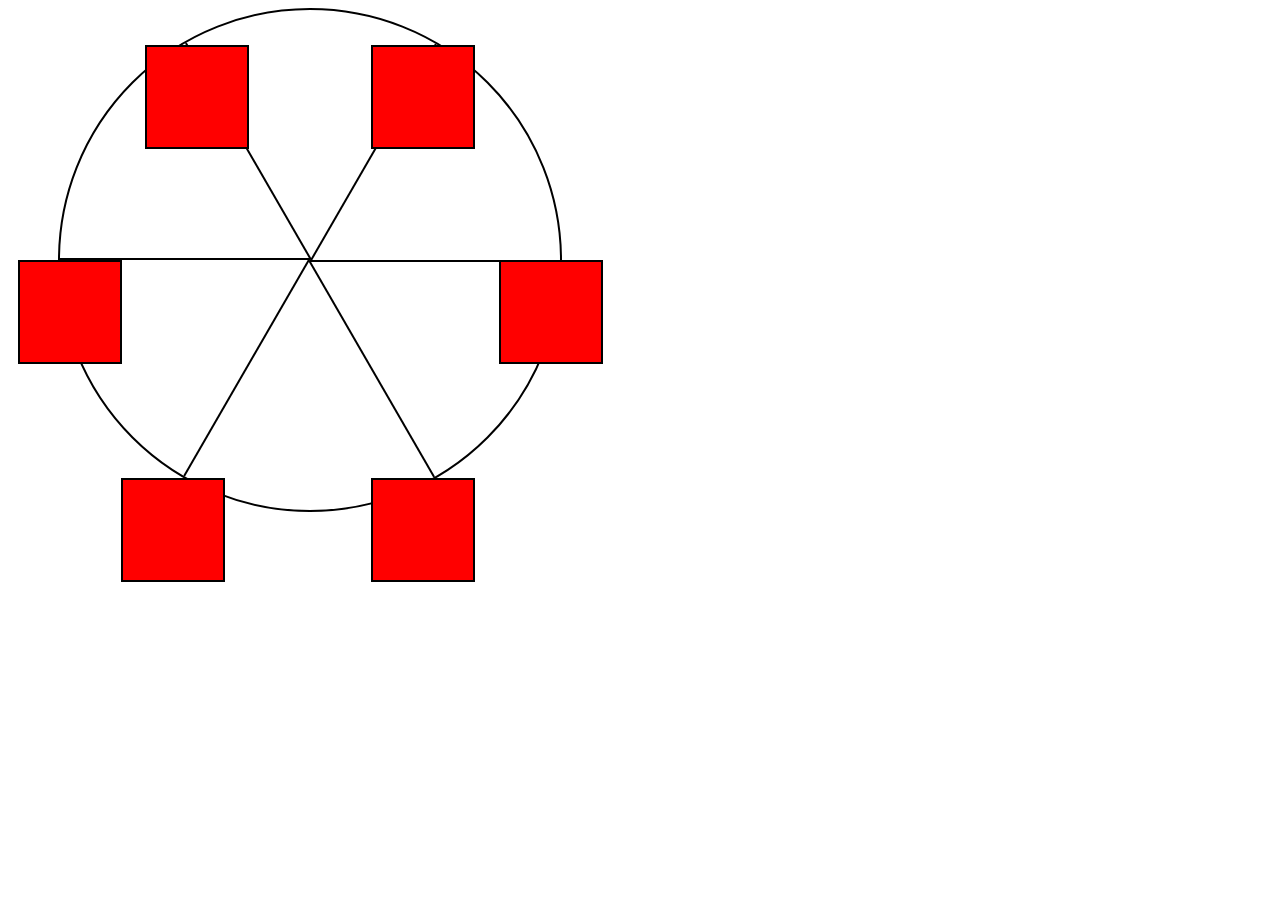
<file: Responsive Design/Animated Ferris Wheel/index.html>
<!DOCTYPE html>
<html lang="en">
  <head>
    <meta charset="UTF-8">
    <title>Ferris Wheel</title>
    <link rel="stylesheet" href="./styles.css">
  </head>
  <body>
    <div class="wheel">
      <span class="line"></span>
      <span class="line"></span>
      <span class="line"></span>
      <span class="line"></span>
      <span class="line"></span>
      <span class="line"></span>

      <div class="cabin"></div>
      <div class="cabin"></div>
      <div class="cabin"></div>
      <div class="cabin"></div>
      <div class="cabin"></div>
      <div class="cabin"></div>
    </div>
  </body>
</html>
</file>
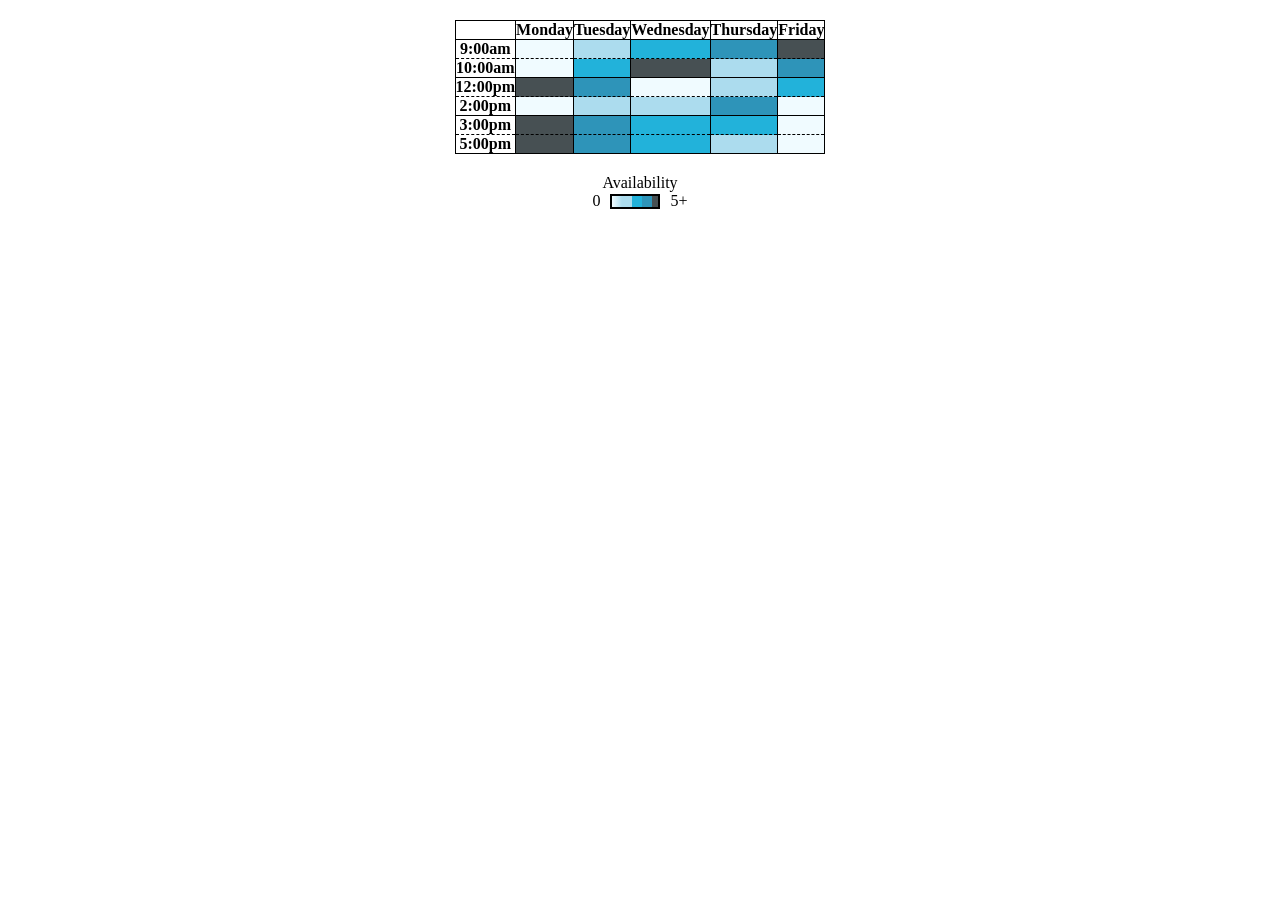
<file: Responsive Design/Availability Table/index.html>
<!DOCTYPE html>
<html lang="en">

<head>
    <meta charset="utf-8">
    <meta name="viewport" content="width=device-width, initial-scale=1.0">
    <title>Availability Table</title>
    <link rel="stylesheet" href="styles.css"/>
</head>

<body>
    <table>
        <tr class="sharp">
            <td></td>
            <th>Monday</th>
            <th>Tuesday</th>
            <th>Wednesday</th>
            <th>Thursday</th>
            <th>Friday</th>
        </tr>
        <tr class="half">
            <th class="time">9:00am</th>
            <td class="available-1"></td>
            <td class="available-2"></td>
            <td class="available-3"></td>
            <td class="available-4"></td>
            <td class="available-5"></td>
        </tr>
        <tr class="sharp">
            <th class="time">10:00am</th>
            <td class="available-1"></td>
            <td class="available-3"></td>
            <td class="available-5"></td>
            <td class="available-2"></td>
            <td class="available-4"></td>
        </tr>
        <tr class="half">
            <th class="time">12:00pm</th>
            <td class="available-5"></td>
            <td class="available-4"></td>
            <td class="available-1"></td>
            <td class="available-2"></td>
            <td class="available-3"></td>
        </tr>
        <tr class="sharp">
            <th class="time">2:00pm</th>
            <td class="available-1"></td>
            <td class="available-2"></td>
            <td class="available-2"></td>
            <td class="available-4"></td>
            <td class="available-1"></td>
        </tr>
        <tr class="half">
            <th class="time">3:00pm</th>
            <td class="available-5"></td>
            <td class="available-4"></td>
            <td class="available-3"></td>
            <td class="available-3"></td>
            <td class="available-1"></td>
        </tr>
        <tr class="sharp">
            <th class="time">5:00pm</th>
            <td class="available-5"></td>
            <td class="available-4"></td>
            <td class="available-3"></td>
            <td class="available-2"></td>
            <td class="available-1"></td>
        </tr>
    </table>
    <div id="legend">
        <span>Availability</span>
        <div> 0    
            <div id="legend-gradient"></div>
            5+
        </div>
    </div>
</body>

</html>
</file>
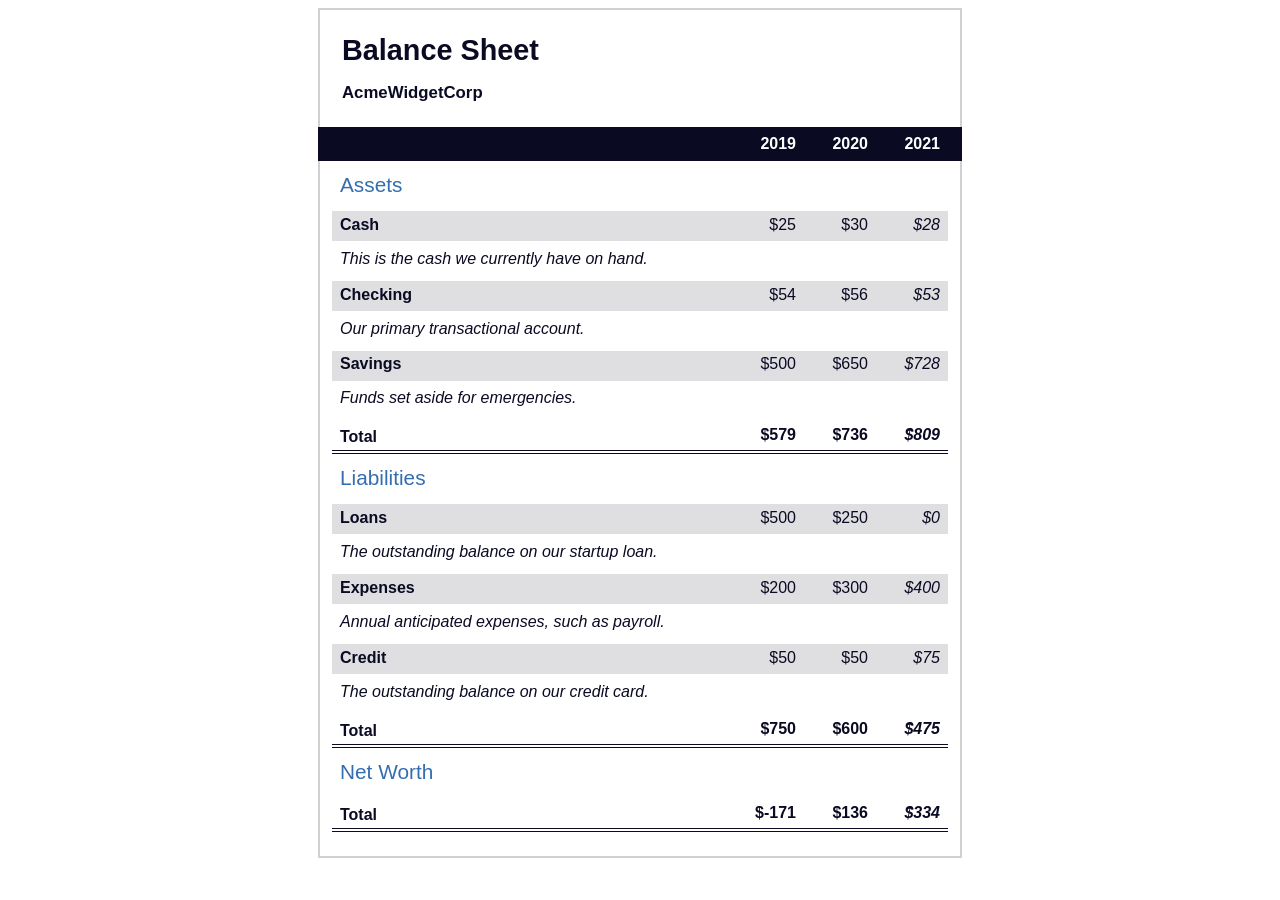
<file: Responsive Design/Balance Sheet/index.html>
<!DOCTYPE html>
<html lang="en">
  <head>
    <meta charset="UTF-8" />
    <meta name="viewport" content="width=device-width, initial-scale=1.0" />
    <title>Balance Sheet</title>
    <link rel="stylesheet" href="./styles.css" />
  </head>
  <body>
    <main>
      <section>
        <h1>
          <span class="flex">
            <span>AcmeWidgetCorp</span>
            <span>Balance Sheet</span>
          </span>
        </h1>
        <div id="years" aria-hidden="true">
          <span class="year">2019</span>
          <span class="year">2020</span>
          <span class="year">2021</span>
        </div>
        <div class="table-wrap">
          <table>
            <caption>
              Assets
            </caption>
            <thead>
              <tr>
                <td></td>
                <th><span class="sr-only year">2019</span></th>
                <th><span class="sr-only year">2020</span></th>
                <th class="current"><span class="sr-only year">2021</span></th>
              </tr>
            </thead>
            <tbody>
              <tr class="data">
                <th>Cash <span class="description">This is the cash we currently have on hand.</span></th>
                <td>$25</td>
                <td>$30</td>
                <td class="current">$28</td>
              </tr>
              <tr class="data">
                <th>Checking <span class="description">Our primary transactional account.</span></th>
                <td>$54</td>
                <td>$56</td>
                <td class="current">$53</td>
              </tr>
              <tr class="data">
                <th>Savings <span class="description">Funds set aside for emergencies.</span></th>
                <td>$500</td>
                <td>$650</td>
                <td class="current">$728</td>
              </tr>
              <tr class="total">
                <th>Total <span class="sr-only">Assets</span></th>
                <td>$579</td>
                <td>$736</td>
                <td class="current">$809</td>
              </tr>
            </tbody>
          </table>
          <table>
            <caption>
              Liabilities
            </caption>
            <thead>
              <tr>
                <td></td>
                <th><span class="sr-only">2019</span></th>
                <th><span class="sr-only">2020</span></th>
                <th><span class="sr-only">2021</span></th>
              </tr>
            </thead>
            <tbody>
              <tr class="data">
                <th>Loans <span class="description">The outstanding balance on our startup loan.</span></th>
                <td>$500</td>
                <td>$250</td>
                <td class="current">$0</td>
              </tr>
              <tr class="data">
                <th>Expenses <span class="description">Annual anticipated expenses, such as payroll.</span></th>
                <td>$200</td>
                <td>$300</td>
                <td class="current">$400</td>
              </tr>
              <tr class="data">
                <th>Credit <span class="description">The outstanding balance on our credit card.</span></th>
                <td>$50</td>
                <td>$50</td>
                <td class="current">$75</td>
              </tr>
              <tr class="total">
                <th>Total <span class="sr-only">Liabilities</span></th>
                <td>$750</td>
                <td>$600</td>
                <td class="current">$475</td>
              </tr>
            </tbody>
          </table>
          <table>
            <caption>
              Net Worth
            </caption>
            <thead>
              <tr>
                <td></td>
                <th><span class="sr-only">2019</span></th>
                <th><span class="sr-only">2020</span></th>
                <th><span class="sr-only">2021</span></th>
              </tr>
            </thead>
            <tbody>
              <tr class="total">
                <th>Total <span class="sr-only">Net Worth</span></th>
                <td>$-171</td>
                <td>$136</td>
                <td class="current">$334</td>
              </tr>
            </tbody>
          </table>
        </div>
      </section>
    </main>
  </body>
</html>
</file>
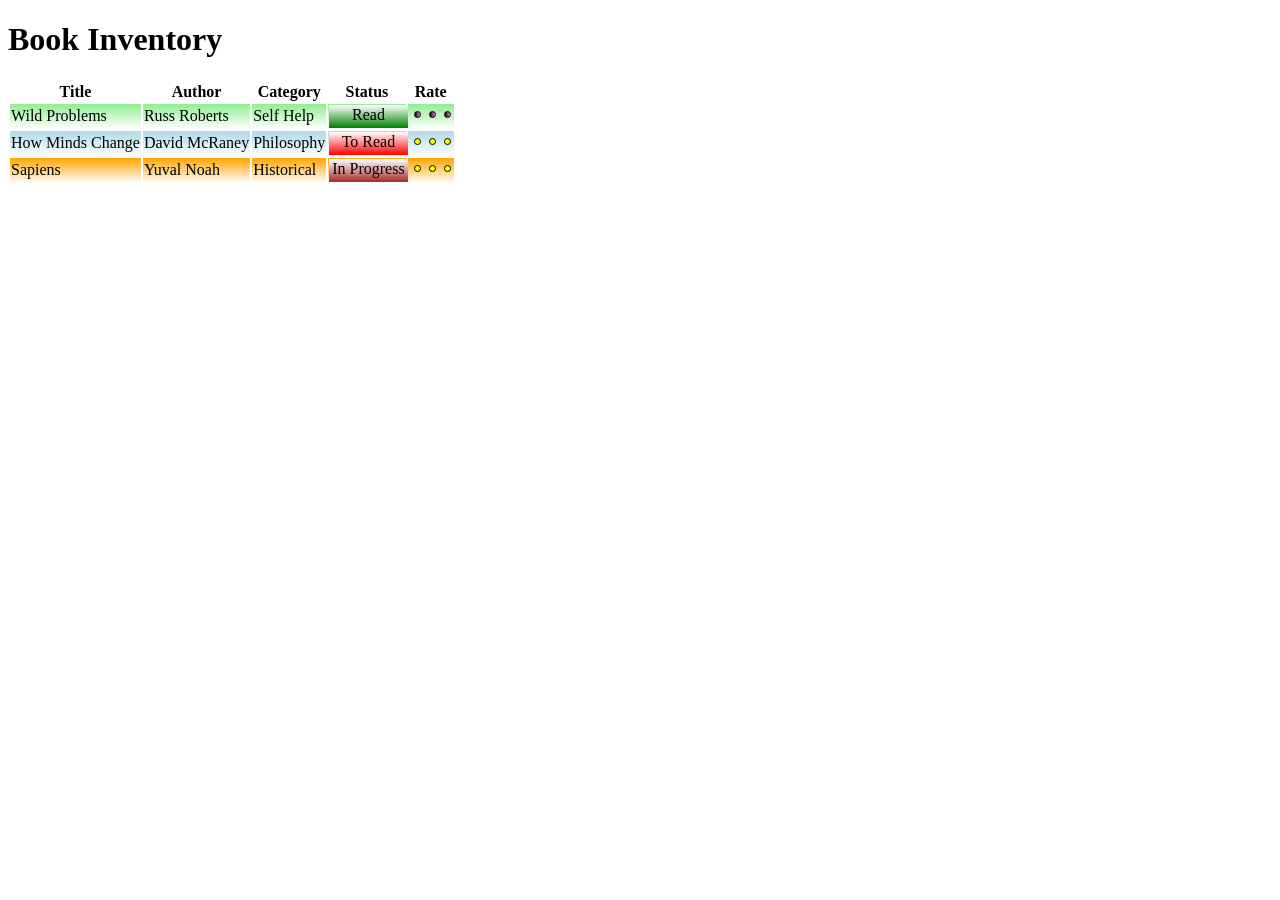
<file: Responsive Design/Book Inventory/index.html>
<!DOCTYPE html>
<html lang="en">

<head>
  <meta charset="utf-8">
  <title>Book Inventory</title>
  <link rel="stylesheet" href="styles.css">
</head>

<body>
  <h1>Book Inventory</h1>
  <table>
    <thead>
      <tr>
        <th>Title</th>
        <th>Author</th>
        <th>Category</th>
        <th>Status</th>
        <th>Rate</th>
      </tr>
    </thead>
    
    <tbody>
      <tr class="read">
        <td>Wild Problems</td>
        <td>Russ Roberts</td>
        <td>Self Help</td>
        <td><span class="status">Read</span></td>
        <td>
          <span class="rate three">
            <span></span>
            <span></span>
            <span></span>
          </span>
        </td>
      </tr>
      <tr class="to-read">
        <td>How Minds Change</td>
        <td>David McRaney</td>
        <td>Philosophy</td>
        <td><span class="status">To Read</span></td>
        <td>
          <span class="rate">
            <span></span>
            <span></span>
            <span></span>
          </span>
        </td>
      </tr>
      <tr class="in-progress">
        <td>Sapiens</td>
        <td>Yuval Noah</td>
        <td>Historical</td>
        <td><span class="status">In Progress</span></td>
        <td>
          <span class="rate">
            <span></span>
            <span></span>
            <span></span>
          </span>
        </td>
      </tr>
    </tbody>
  </table>
</body>

</html>
</file>
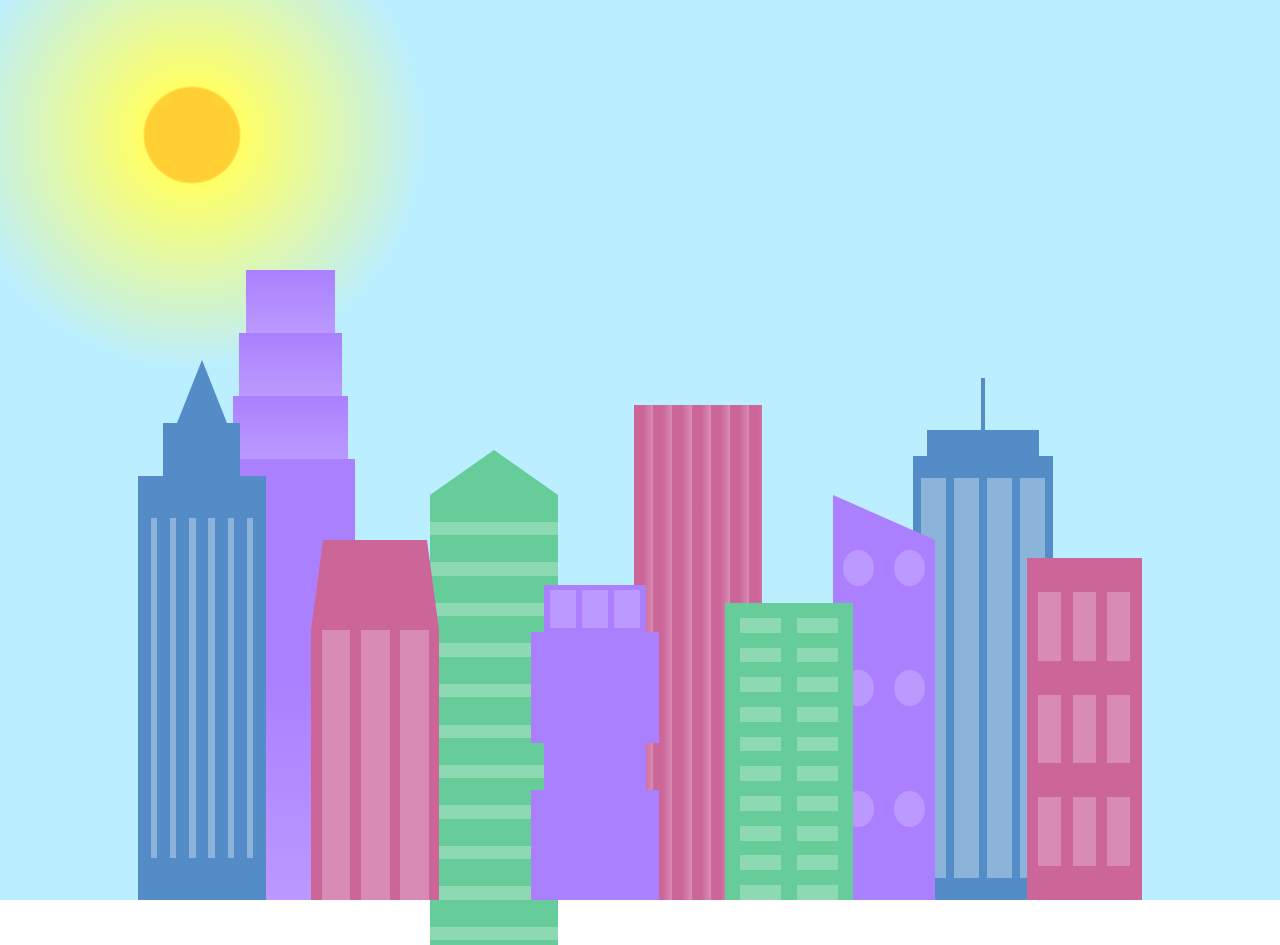
<file: Responsive Design/Build City Skyline/index.html>
<!DOCTYPE html>
<html lang="en">    
  <head>
    <meta charset="UTF-8">
    <title>City Skyline</title>
    <link href="styles.css" rel="stylesheet" />   
  </head>

  <body>
    <div class="background-buildings sky">
      <div></div>
      <div></div>
      <div class="bb1 building-wrap">
        <div class="bb1a bb1-window"></div>
        <div class="bb1b bb1-window"></div>
        <div class="bb1c bb1-window"></div>
        <div class="bb1d"></div>
      </div>
      <div class="bb2">
        <div class="bb2a"></div>
        <div class="bb2b"></div>
      </div>
      <div class="bb3"></div>
      <div></div>
      <div class="bb4 building-wrap">
        <div class="bb4a"></div>
        <div class="bb4b"></div>
        <div class="bb4c window-wrap">
          <div class="bb4-window"></div>
          <div class="bb4-window"></div>
          <div class="bb4-window"></div>
          <div class="bb4-window"></div>
        </div>
      </div>
      <div></div>
      <div></div>
    </div>

    <div class="foreground-buildings">
      <div></div>
      <div></div>
      <div class="fb1 building-wrap">
        <div class="fb1a"></div>
        <div class="fb1b"></div>
        <div class="fb1c"></div>
      </div>
      <div class="fb2">
        <div class="fb2a"></div>
        <div class="fb2b window-wrap">
          <div class="fb2-window"></div>
          <div class="fb2-window"></div>
          <div class="fb2-window"></div>
        </div>
      </div>
      <div></div>
      <div class="fb3 building-wrap">
        <div class="fb3a window-wrap">
          <div class="fb3-window"></div>
          <div class="fb3-window"></div>
          <div class="fb3-window"></div>
        </div>
        <div class="fb3b"></div>
        <div class="fb3a"></div>
        <div class="fb3b"></div>
      </div>
      <div class="fb4">
        <div class="fb4a"></div>
        <div class="fb4b">
          <div class="fb4-window"></div>
          <div class="fb4-window"></div>
          <div class="fb4-window"></div>
          <div class="fb4-window"></div>
          <div class="fb4-window"></div>
          <div class="fb4-window"></div>
        </div>
      </div>
      <div class="fb5"></div>
      <div class="fb6"></div>
      <div></div>
      <div></div>
    </div>
  </body>
</html>
</file>
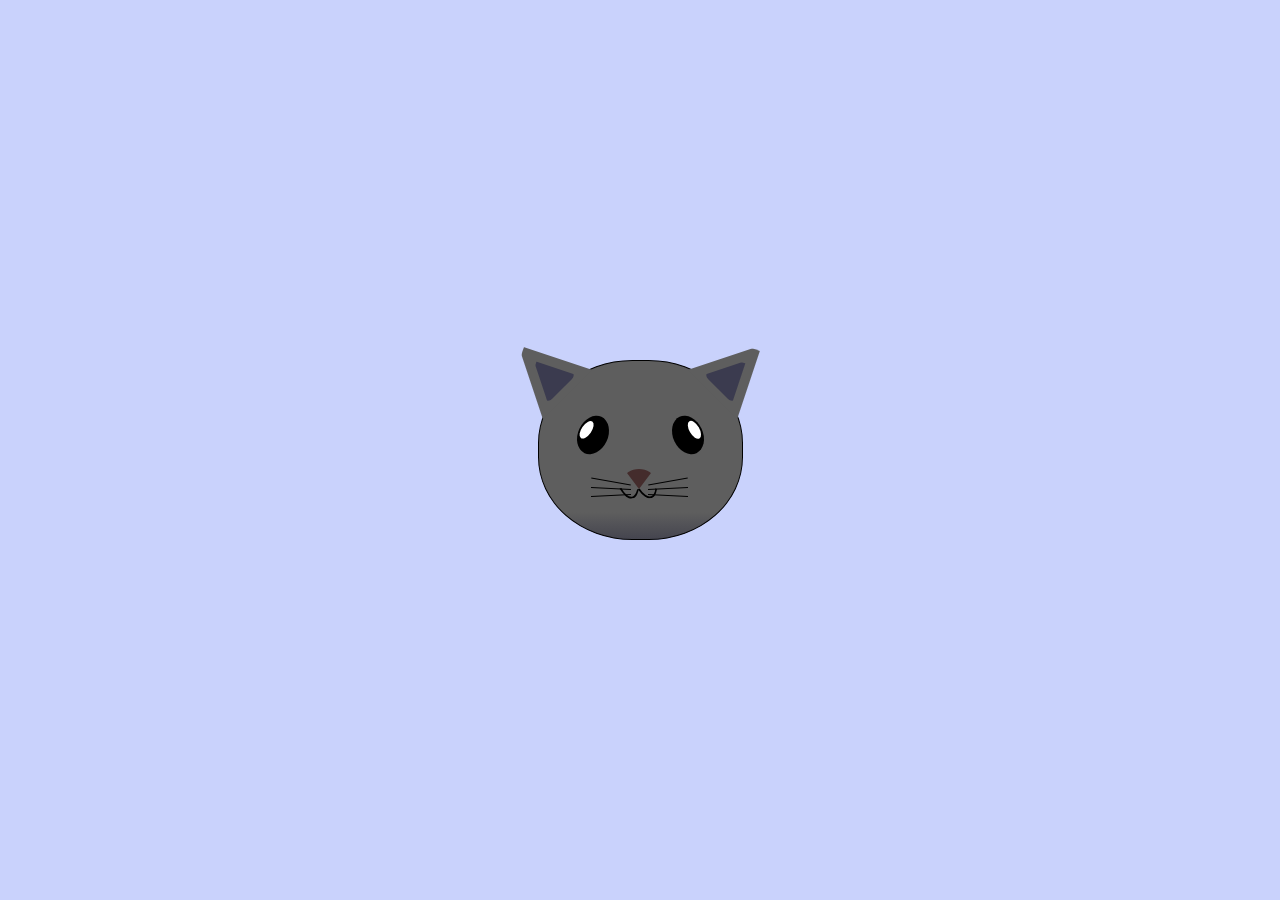
<file: Responsive Design/Cat Painting/index.html>
<!DOCTYPE html>
<html lang="en">
<head>
    <meta charset="UTF-8">
    <title>fCC Cat Painting</title>
    <link rel="stylesheet" href="./styles.css">
</head>
<body>
    <main>
      <div class="cat-head">
        <div class="cat-ears">
          <div class="cat-left-ear">
            <div class="cat-left-inner-ear"></div>
          </div>
          <div class="cat-right-ear">
            <div class="cat-right-inner-ear"></div>
          </div>
        </div>

        <div class="cat-eyes">
          <div class="cat-left-eye">
            <div class="cat-left-inner-eye"></div>
          </div>
          <div class="cat-right-eye">
            <div class="cat-right-inner-eye"></div>
          </div>
        </div>
        
        <div class="cat-nose"></div>

        <div class="cat-mouth">
          <div class="cat-mouth-line-left"></div>
          <div class="cat-mouth-line-right"></div>
        </div>

        <div class="cat-whiskers">
          <div class="cat-whiskers-left">
            <div class="cat-whisker-left-top"></div>
            <div class="cat-whisker-left-middle"></div>
            <div class="cat-whisker-left-bottom"></div>
          </div>
          <div class="cat-whiskers-right">
            <div class="cat-whisker-right-top"></div>
            <div class="cat-whisker-right-middle"></div>
            <div class="cat-whisker-right-bottom"></div>
          </div>
        </div>

      </div>
    </main>
</body>
</html>
</file>
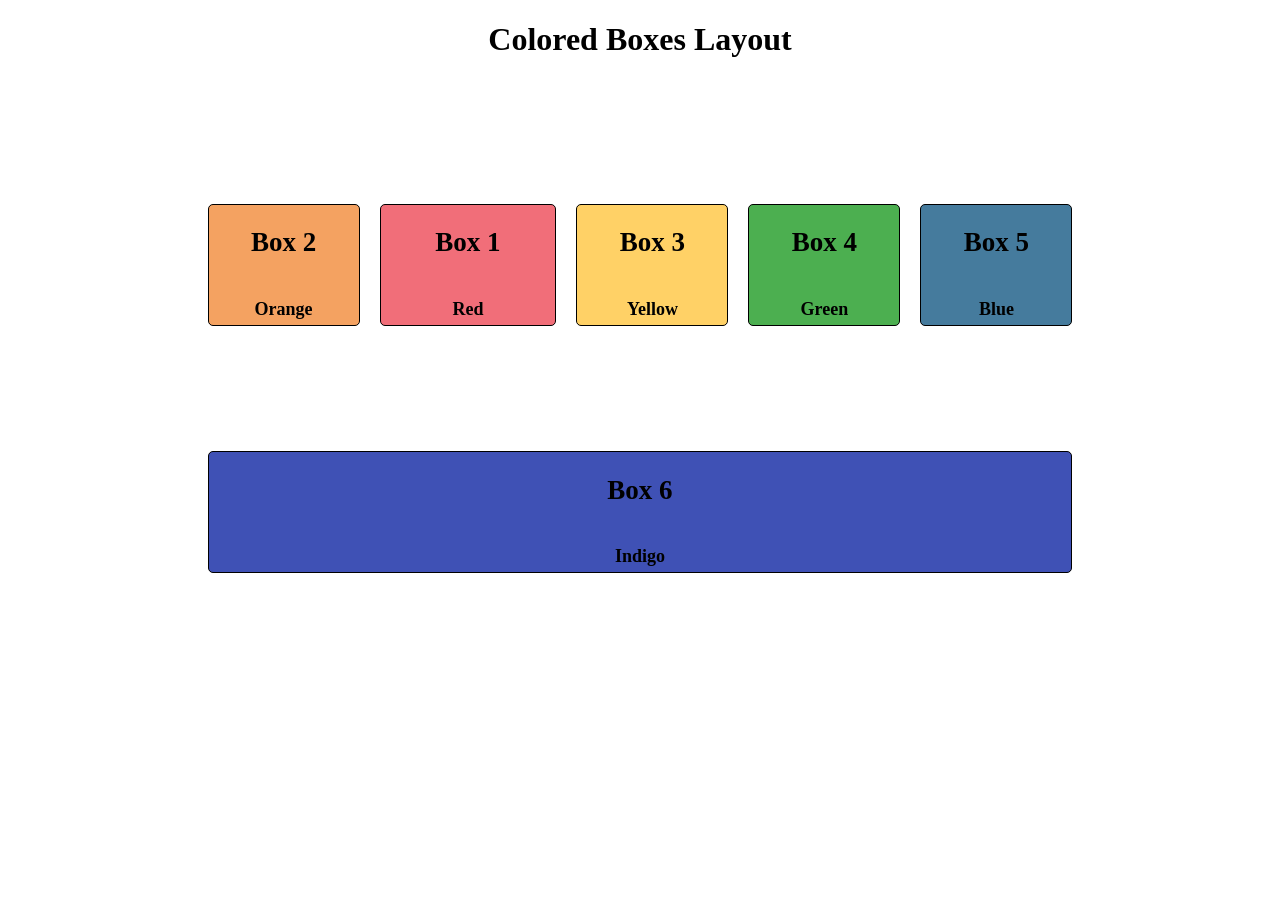
<file: Responsive Design/Colorful Boxes Page/index.html>
<!DOCTYPE html>
<html lang="en">
<head>
	<meta charset="UTF-8" />
	<meta name="viewport" content="width=device-width, initial-scale=1.0" />
	<title>Colored Boxes</title>
	<link rel="stylesheet" href="styles.css" />
</head>
<body>
	<header>
		<h1>Colored Boxes Layout</h1>
	</header>
	<div class="flex-container">
		<div class="box box1">
			<h2>Box 1</h2>
			<p>Red</p>
		</div>
		<div class="box box2">
			<h2>Box 2</h2>
			<p>Orange</p>
		</div>
		<div class="box box3">
			<h2>Box 3</h2>
			<p>Yellow</p>
		</div>
		<div class="box box4">
			<h2>Box 4</h2>
			<p>Green</p>
		</div>
		<div class="box box5">
			<h2>Box 5</h2>
			<p>Blue</p>
		</div>
		<div class="box box6">
			<h2>Box 6</h2>
			<p>Indigo</p>
		</div>
	</div>
</body>
</html>
</file>
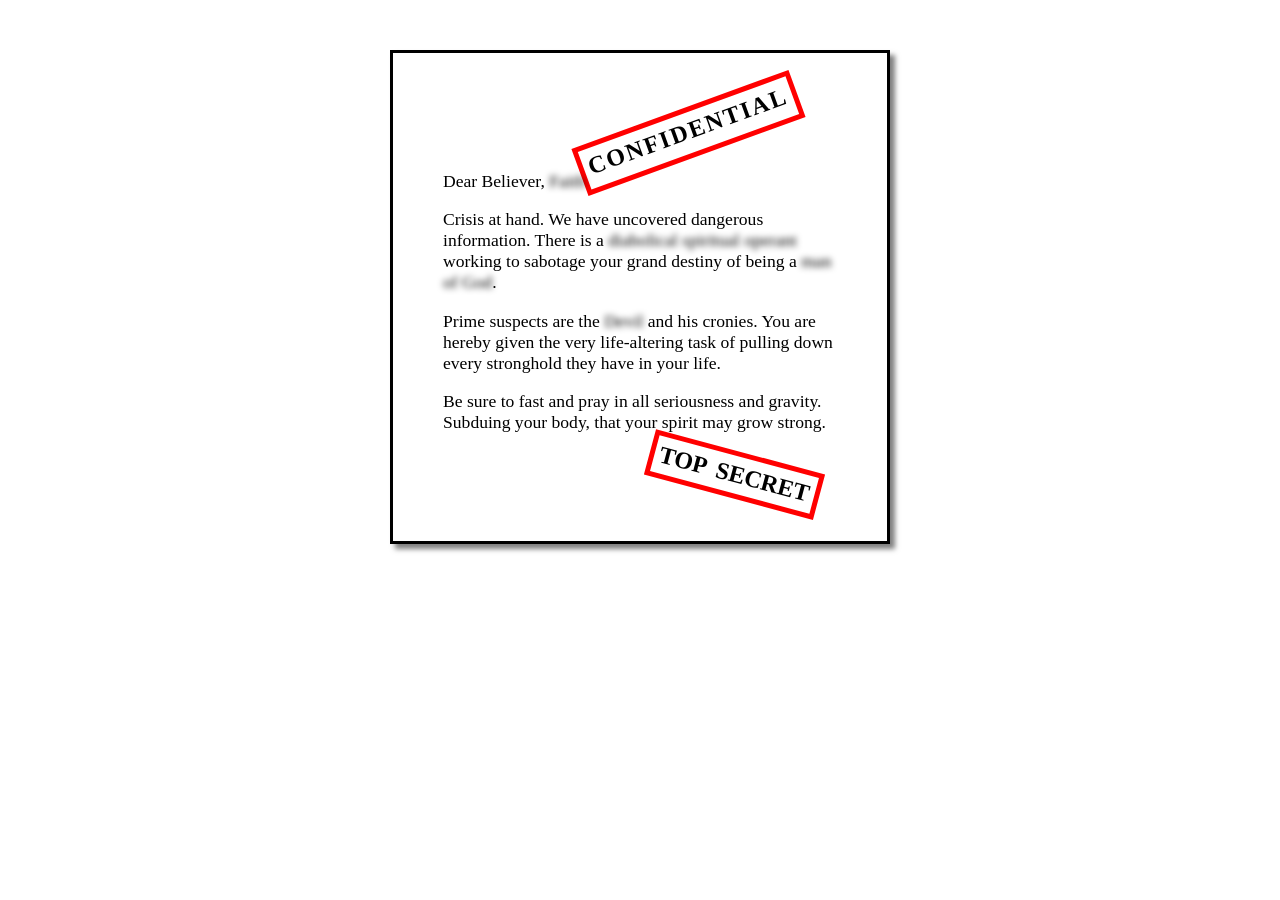
<file: Responsive Design/Confidential Email Page/index.html>
<!DOCTYPE html>
<html lang="en">

<head>
  <meta charset="UTF-8">
  <meta name="viewport" content="width=device-width, initial-scale=1.0">
  <title>Confidential Email</title>
  <link rel="stylesheet" href="styles.css">
</head>

<body>
  <main id="email">
    <div id="confidential">CONFIDENTIAL</div>
    <p class="first">Dear Believer, <span class="blurred">Faith</span></p>
    <p>Crisis at hand. We have uncovered dangerous information. There is a <span class="blurred">diabolical spiritual operant</span> working to sabotage your grand destiny of being a <span class="blurred">man of God</span>.</p>
    <p>Prime suspects are the <span class="blurred">Devil</span> and his cronies. You are hereby given the very life-altering task of pulling down every stronghold they have in your life.</p>
    <p class="last">Be sure to fast and pray in all seriousness and gravity. Subduing your body, that your spirit may grow strong.</p>

    <div id="top-secret">TOP SECRET</div>
  </main>
</body>

</html>
</file>
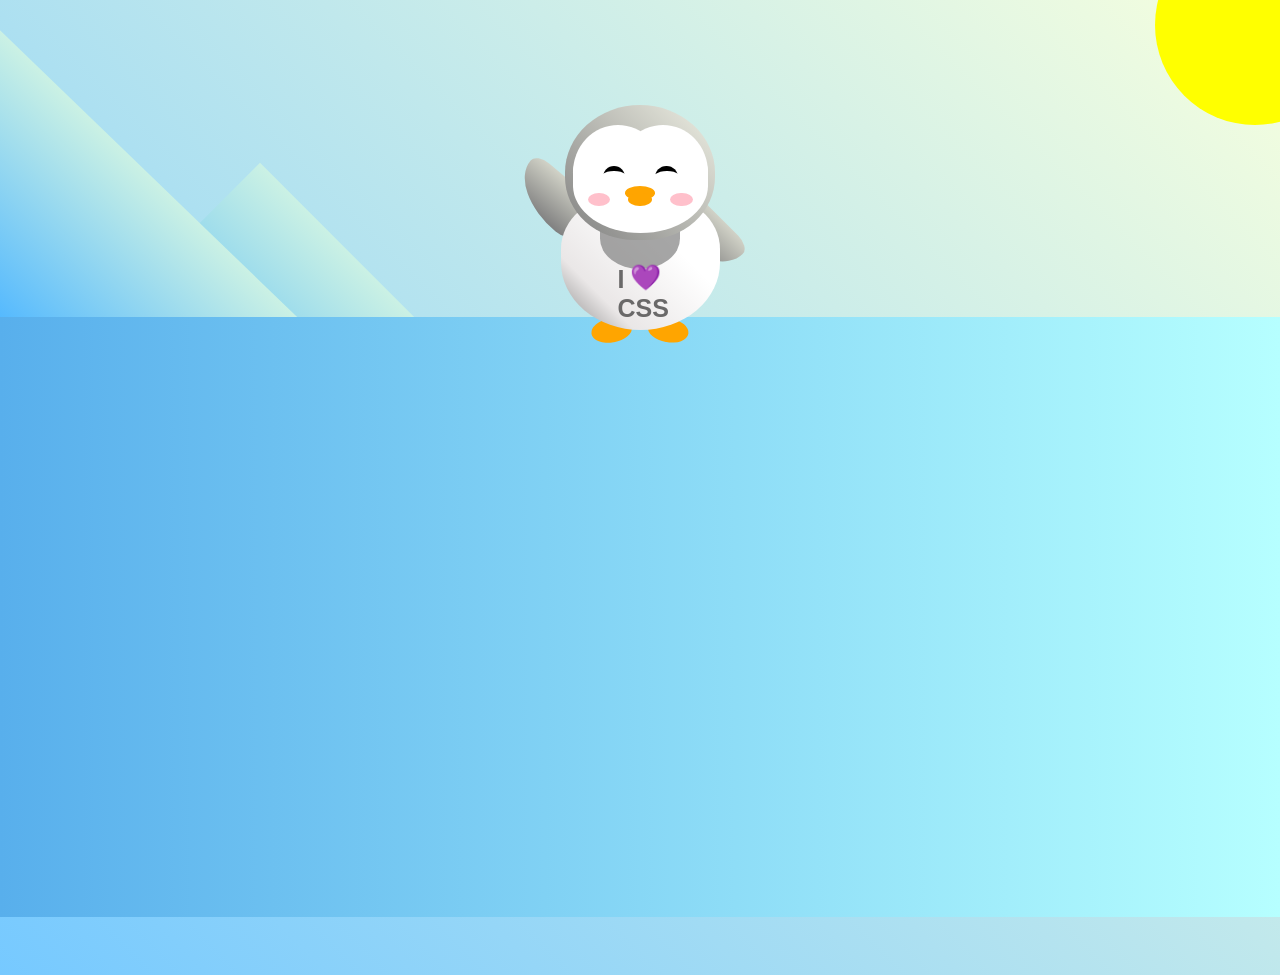
<file: Responsive Design/Flappy Penguin Animation/index.html>
<!DOCTYPE html>
<html lang="en">
  <head>
    <meta charset="UTF-8" />
    <link rel="stylesheet" href="./styles.css" />
    <title>Penguin</title>
    <meta name="viewport" content="width=device-width, initial-scale=1.0" />
  </head>

  <body>
    <div class="left-mountain"></div>
    <div class="back-mountain"></div>
    <div class="sun"></div>
    <div class="penguin">
      <div class="penguin-head">
        <div class="face left"></div>
        <div class="face right"></div>
        <div class="chin"></div>
        <div class="eye left">
          <div class="eye-lid"></div>
        </div>
        <div class="eye right">
          <div class="eye-lid"></div>
        </div>
        <div class="blush left"></div>
        <div class="blush right"></div>
        <div class="beak top"></div>
        <div class="beak bottom"></div>
      </div>
      <div class="shirt">
        <div>💜</div>
        <p>I CSS</p>
      </div> 
      <div class="penguin-body">
        <div class="arm left"></div>
        <div class="arm right"></div>
        <div class="foot left"></div>
        <div class="foot right"></div>
      </div>
    </div>

    <div class="ground"></div>
  </body>
</html>
</file>
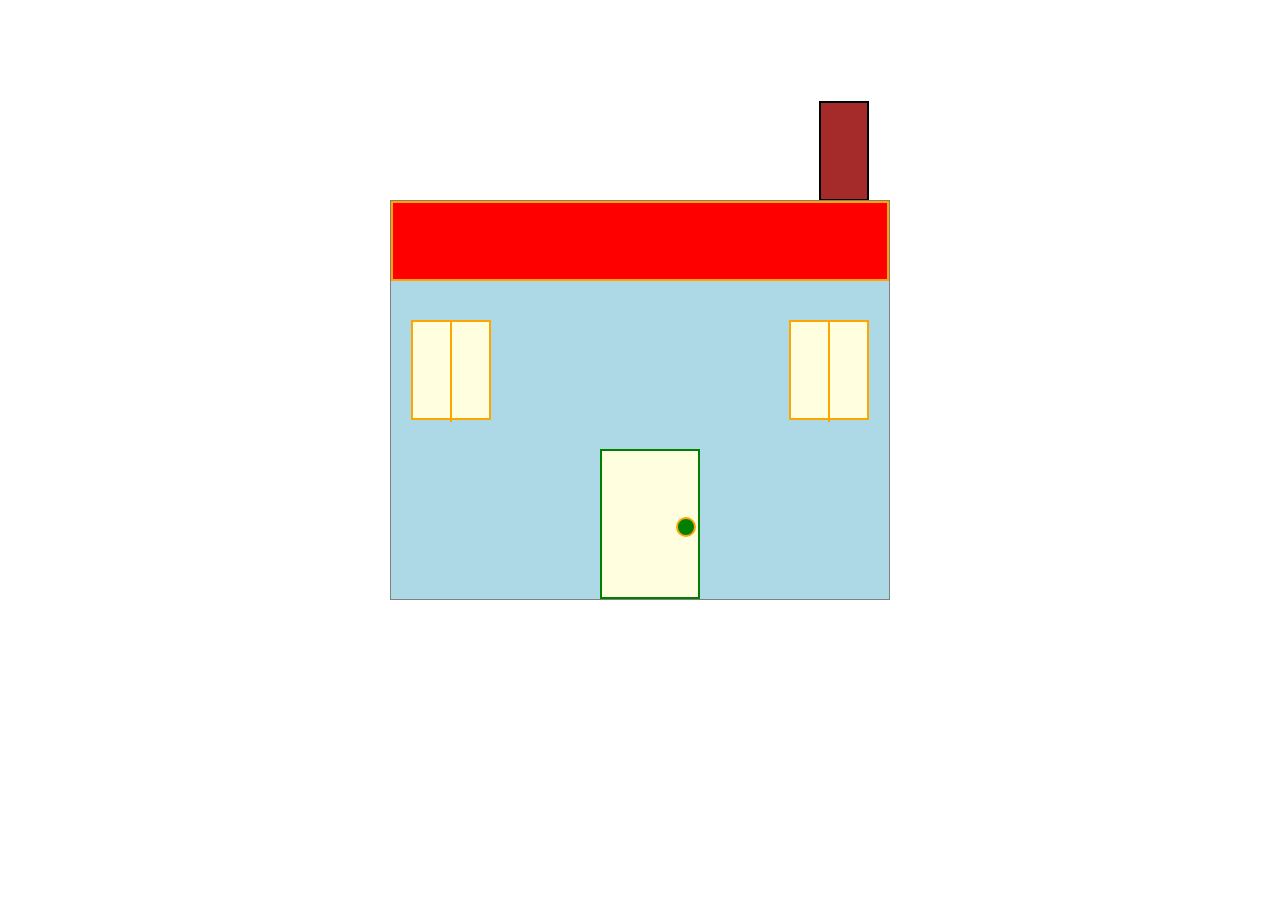
<file: Responsive Design/House Painting/index.html>
<!doctype html>
<html lang="en">
  <head>
    <meta charset="utf-8" />
    <meta name="viewport" content="width=device-width, initial-scale=1.0" />
    <title>House Painting</title>
    <link rel="stylesheet" href="./styles.css" />
  </head>
  <body>
    <div id="house">
      <div id="chimney"></div>
      <div id="roof"></div>
      <div id="window-1">
        <div id="divider"></div>
      </div>
      <div id="window-2">
        <div id="divider"></div>
      </div>
      <div id="door">
        <div id="handle"></div>
      </div>
    </div>
  </body>
</html>
</file>
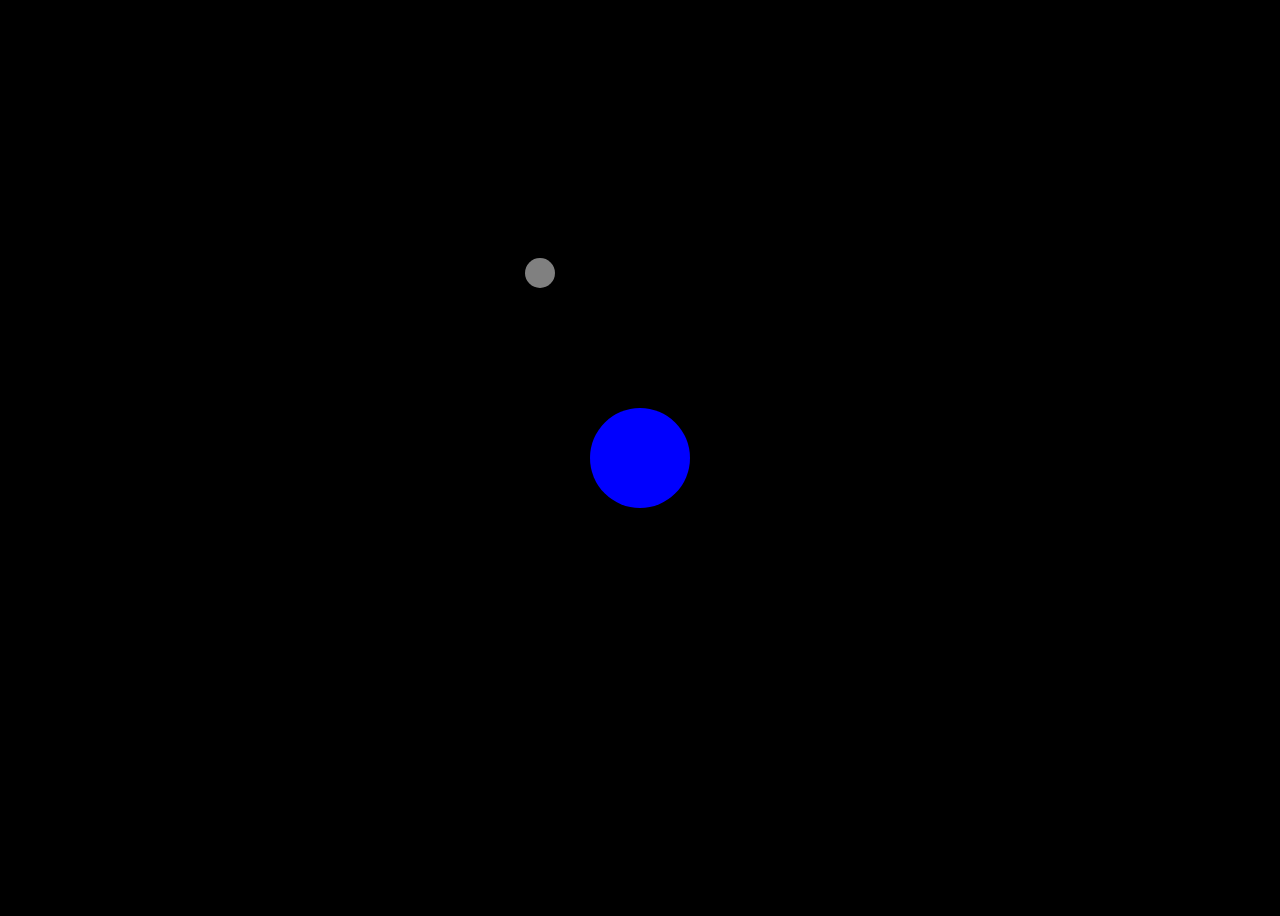
<file: Responsive Design/Moon Orbit Animation/index.html>
<!DOCTYPE html>
<html lang="en">

<head>
    <meta charset="utf-8">
    <title>Moon Orbit</title>
    <link rel="stylesheet" href="./styles.css"/>
</head>

<body>
    <div class="space">
        <div class="earth"></div>
        <div class="orbit">
            <div class="moon"></div>
        </div>
    </div>
</body>

</html>
</file>
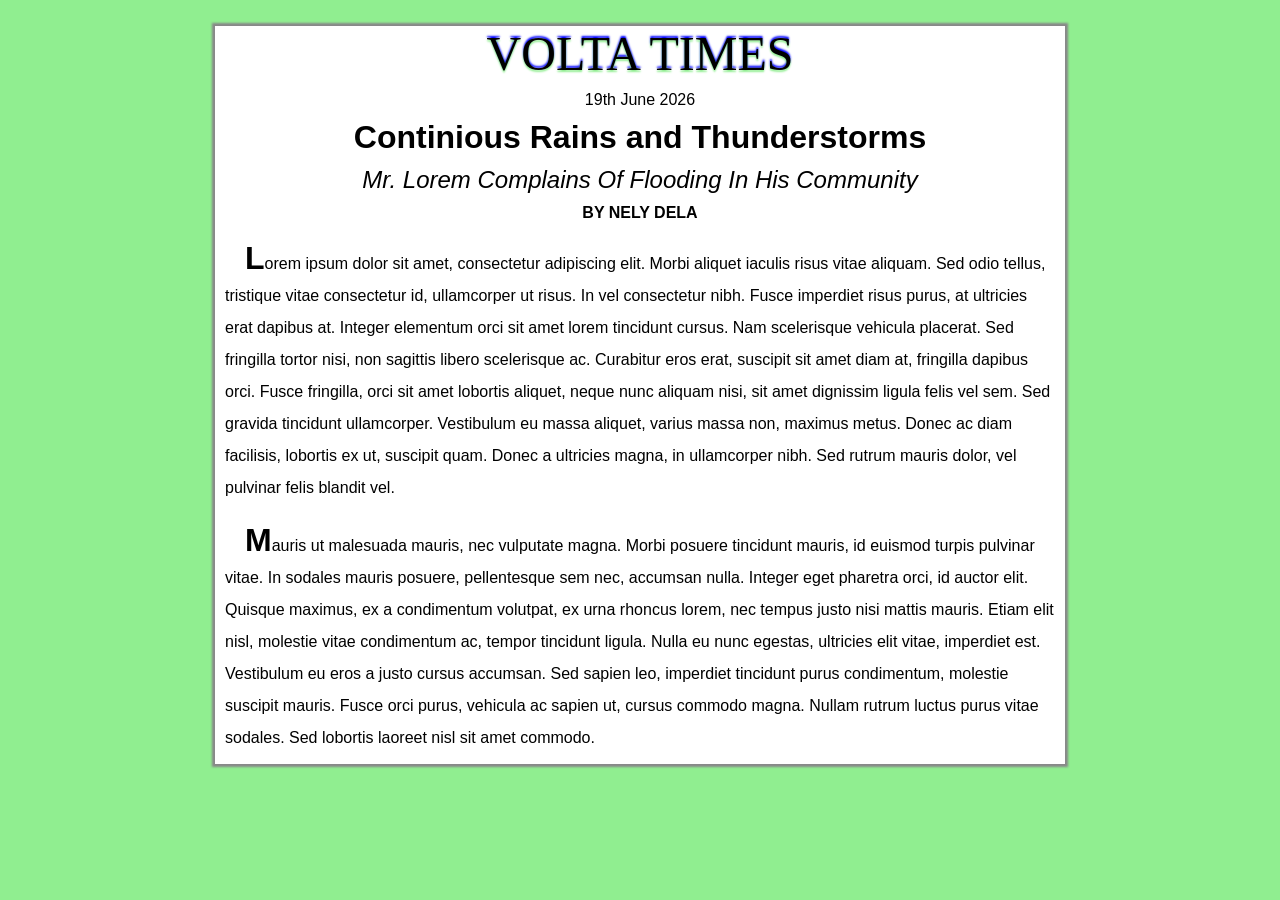
<file: Responsive Design/Newspaper Article/index.html>
<!DOCTYPE html>
<html lang="en">
  <head>
    <meta charset="utf-8">
    <meta name="viewport" content="width=device-width, initial-scale=1.0">
    <title>Newspaper Article</title>
    <link rel="stylesheet" href="styles.css">
  </head>
  <body>
    <div class="newspaper">
      <div class="name">Volta Times</div>
      <div class="date">19th June 2026</div>
      <div class="headline">Continious Rains and Thunderstorms</div>
      <div class="sub-headline">Mr. Lorem Complains Of Flooding In His Community</div>
      <div class="author">By Nely Dela</div>
      <div class="text">Lorem ipsum dolor sit amet, consectetur adipiscing elit. Morbi aliquet iaculis risus vitae aliquam. Sed odio tellus, tristique vitae consectetur id, ullamcorper ut risus. In vel consectetur nibh. Fusce imperdiet risus purus, at ultricies erat dapibus at. Integer elementum orci sit amet lorem tincidunt cursus. Nam scelerisque vehicula placerat. Sed fringilla tortor nisi, non sagittis libero scelerisque ac. Curabitur eros erat, suscipit sit amet diam at, fringilla dapibus orci. Fusce fringilla, orci sit amet lobortis aliquet, neque nunc aliquam nisi, sit amet dignissim ligula felis vel sem. Sed gravida tincidunt ullamcorper. Vestibulum eu massa aliquet, varius massa non, maximus metus. Donec ac diam facilisis, lobortis ex ut, suscipit quam. Donec a ultricies magna, in ullamcorper nibh. Sed rutrum mauris dolor, vel pulvinar felis blandit vel.</div>
      <div class="text">Mauris ut malesuada mauris, nec vulputate magna. Morbi posuere tincidunt mauris, id euismod turpis pulvinar vitae. In sodales mauris posuere, pellentesque sem nec, accumsan nulla. Integer eget pharetra orci, id auctor elit. Quisque maximus, ex a condimentum volutpat, ex urna rhoncus lorem, nec tempus justo nisi mattis mauris. Etiam elit nisl, molestie vitae condimentum ac, tempor tincidunt ligula. Nulla eu nunc egestas, ultricies elit vitae, imperdiet est. Vestibulum eu eros a justo cursus accumsan. Sed sapien leo, imperdiet tincidunt purus condimentum, molestie suscipit mauris. Fusce orci purus, vehicula ac sapien ut, cursus commodo magna. Nullam rutrum luctus purus vitae sodales. Sed lobortis laoreet nisl sit amet commodo.</div>
    </div>
  </body>
</html>
</file>
<file: Responsive Design/Animated Ferris Wheel/styles.css>
.wheel {
  border: 2px solid black;
  border-radius: 50%;
  margin-left: 50px;
  position: absolute;
  height: 55vw;
  width: 55vw;
  max-width: 500px;
  max-height: 500px;
  animation-name: wheel;
  animation-duration: 10s;
  animation-iteration-count: infinite;
  animation-timing-function: linear;
}

.line {
  background-color: black;
  width: 50%;
  height: 2px;
  position: absolute;
  top: 50%;
  left: 50%;
  transform-origin: 0% 0%;
}

.line:nth-of-type(2) {
  transform: rotate(60deg);
}
.line:nth-of-type(3) {
  transform: rotate(120deg);
}
.line:nth-of-type(4) {
  transform: rotate(180deg);
}
.line:nth-of-type(5) {
  transform: rotate(240deg);
}
.line:nth-of-type(6) {
  transform: rotate(300deg);
}

.cabin {
  background-color: red;
  width: 20%;
  height: 20%;
  position: absolute;
  border: 2px solid;
  transform-origin: 50% 0%;
  animation: cabins 10s ease-in-out infinite;
}

.cabin:nth-of-type(1) {
  right: -8.5%;
  top: 50%;
}
.cabin:nth-of-type(2) {
  right: 17%;
  top: 93.5%;
}
.cabin:nth-of-type(3) {
  right: 67%;
  top: 93.5%;
}
.cabin:nth-of-type(4) {
  left: -8.5%;
  top: 50%;
}
.cabin:nth-of-type(5) {
  left: 17%;
  top: 7%;
}
.cabin:nth-of-type(6) {
  right: 17%;
  top: 7%;
}

@keyframes wheel {
  0% {
    transform: rotate(0deg);
  }
  100% {
    transform: rotate(360deg);
  }
}

@keyframes cabins {
  0% {
    transform: rotate(0deg);
  }
  25% {
    background-color: yellow;
  }
  50% {
    background-color: purple;
  }
  75% {
    background-color: yellow;
  }
  100% {
    transform: rotate(-360deg);
  }
}
</file>
<file: Responsive Design/Availability Table/styles.css>
:root {
  --color1: #f0fbff;
  --color2: #acdcee;
  --color3: #22b2da;
  --color4: #2e94b9;
  --color5: #475053;
  --solid-border: 1px solid black;
  --dashed-border: 1px dashed black;
}
* {
  margin: 0;
  padding: 0;
  box-sizing: border-box;
}
table {
  margin: 20px auto;
  border-collapse: collapse;
  border: 1px solid black;
}
.sharp {
  border-bottom: var(--solid-border);
}
.half {
  border-bottom: var(--dashed-border);
}
td,
th {
  border-left: 1px solid black;
}
.available-1 {
  background-color: var(--color1);
}
.available-2 {
  background-color: var(--color2);
}
.available-3 {
  background-color: var(--color3);
}
.available-4 {
  background-color: var(--color4);
}
.available-5 {
  background-color: var(--color5);
}
#legend-gradient {
  height: 15px;
  width: 50px;
  border: 2px solid black;
  background: linear-gradient(
    90deg,
    var(--color1),
    var(--color2) 10px 20px,
    var(--color3) 20px 30px,
    var(--color4) 30px 40px,
    var(--color5) 40px 50px
  );
  margin: 0 10px;
}
#legend div {
  display: flex;
  align-items: center;
  justify-content: center;
}
#legend {
  text-align: center;
}
</file>
<file: Responsive Design/Balance Sheet/styles.css>
span[class~="sr-only"] {
  border: 0 !important;
  clip: rect(1px, 1px, 1px, 1px) !important;
  clip-path: inset(50%) !important;
  height: 1px !important;
  width: 1px !important;
  position: absolute !important;
  overflow: hidden !important;
  white-space: nowrap !important;
  padding: 0 !important;
  margin: -1px !important;
}

html {
  box-sizing: border-box;
}

body {
  font-family: sans-serif;
  color: #0a0a23;
}

h1 {
  max-width: 37.25rem;
  margin: 0 auto;
  padding: 1.5rem 1.25rem;
}

h1 .flex {
  display: flex;
  flex-direction: column-reverse;
  gap: 1rem;
}

h1 .flex span:first-of-type {
  font-size: 0.7em;
}

h1 .flex span:last-of-type {
  font-size: 1.2em;
}

section {
  max-width: 40rem;
  margin: 0 auto;
  border: 2px solid #d0d0d5;
}

#years {
  display: flex;
  justify-content: flex-end;
  position: sticky;
  z-index: 999;
  top: 0;
  background: #0a0a23;
  color: #fff;
  padding: 0.5rem calc(1.25rem + 2px) 0.5rem 0;
  margin: 0 -2px;
}

#years span[class] {
  font-weight: bold;
  width: 4.5rem;
  text-align: right;
}

.table-wrap {
  padding: 0 0.75rem 1.5rem 0.75rem;
}

table {
  border-collapse: collapse;
  border: 0;
  width: 100%;
  position: relative;
  margin-top: 3rem;
}

table caption {
  color: #356eaf;
  font-size: 1.3em;
  font-weight: normal;
  position: absolute;
  top: -2.25rem;
  left: 0.5rem;
}

tbody td {
  width: 4rem;
}

tbody th {
  width: calc(100% - 12rem);
}

tr[class="total"] {
  border-bottom: 4px double #0a0a23;
  font-weight: bold;
}

tr[class="total"] th {
  text-align: left;
  padding: 0.5rem 0 0.25rem 0.5rem;
}

tr.total td {
  text-align: right;
  padding: 0 0.25rem;
}

tr.total td:nth-of-type(3) {
  padding-right: 0.5rem;
}

tr.total:hover {
  background-color: #99c9ff;
}

td.current {
  font-style: italic;
}

tr.data {
  background-image: linear-gradient(to bottom, #dfdfe2 1.845rem, white 1.845rem);
}

tr.data th {
  text-align: left;
  padding-top: 0.3rem;
  padding-left: 0.5rem;
}

tr.data th .description {
  display: block;
  font-weight: normal;
  font-style: italic;
  padding: 1rem 0 0.75rem;
  margin-right: -13.5rem;
}

tr.data td {
  vertical-align: top;
  padding: 0.3rem 0.25rem 0;
  text-align: right;
}

tr.data td:last-of-type {
  padding-right: 0.5rem;
}
</file>
<file: Responsive Design/Book Inventory/styles.css>
html {
  box-sizing: border-box;
}
tr[class="read"] {
  background-image: linear-gradient(to bottom, lightgreen, white);
}
tr[class="to-read"] {
  background-image: linear-gradient(to bottom, lightblue, white);
}
tr[class="in-progress"] {
  background-image: linear-gradient(to bottom, orange, white);
}
span {
  display: inline-block;
}
tr[class="to-read"] span[class="status"] {
  border: 0;
  background-image: linear-gradient(to top, red, white);
}
tr[class="read"] span[class="status"] {
  border: 0;
  background-image: linear-gradient(to top, green, white);
}
tr[class="in-progress"] span[class="status"] {
  border: 0;
  background-image: linear-gradient(to top, brown, white);
}
span[class="status"],
span[class^="rate"] {
  height: 20px;
  width: 100%;
  padding: 1.5px;
  text-align: center;
}
span[class^="rate"] > span {
  border: 1px solid black;
  border-radius: 50%;
  margin: 2px;
  height: 5px;
  width: 5px;
  background-color: yellow;
}
span[class~="one"] *:first-of-type {
  background-image: linear-gradient(to left, violet, black);
}
span[class~="two"] *:nth-child(-n + 2) {
  background-image: linear-gradient(to left, violet, black);
}
span[class~="three"] span {
  background-image: linear-gradient(to left, violet, black);
}
</file>
<file: Responsive Design/Build City Skyline/styles.css>
:root {
  --building-color1: #aa80ff;
  --building-color2: #66cc99;
  --building-color3: #cc6699;
  --building-color4: #538cc6;
  --window-color1: #bb99ff;
  --window-color2: #8cd9b3;
  --window-color3: #d98cb3;
  --window-color4: #8cb3d9;
}

* {
  box-sizing: border-box;
}

body {
  height: 100vh;
  margin: 0;
  overflow: hidden;
}

.background-buildings, .foreground-buildings {
  width: 100%;
  height: 100%;
  display: flex;
  align-items: flex-end;
  justify-content: space-evenly;
  position: absolute;
  top: 0;
}

.building-wrap {
  display: flex;
  flex-direction: column;
  align-items: center;
}

.window-wrap {
  display: flex;
  align-items: center;
  justify-content: space-evenly;
}

.sky {
  background: radial-gradient(
      closest-corner circle at 15% 15%,
      #ffcf33,
      #ffcf33 20%,
      #ffff66 21%,
      #bbeeff 100%
    );
}

/* BACKGROUND BUILDINGS - "bb" stands for "background building" */
.bb1 {
  width: 10%;
  height: 70%;
}

.bb1a {
  width: 70%;
}
  
.bb1b {
  width: 80%;
}
  
.bb1c {
  width: 90%;
}

.bb1d {
  width: 100%;
  height: 70%;
  background: linear-gradient(
      var(--building-color1) 50%,
      var(--window-color1)
    );
}

.bb1-window {
  height: 10%;
  background: linear-gradient(
      var(--building-color1),
      var(--window-color1)
    );
}

.bb2 {
  width: 10%;
  height: 50%;
}

.bb2a {
  border-bottom: 5vh solid var(--building-color2);
  border-left: 5vw solid transparent;
  border-right: 5vw solid transparent;
}

.bb2b {
  width: 100%;
  height: 100%;
  background: repeating-linear-gradient(
      var(--building-color2),
      var(--building-color2) 6%,
      var(--window-color2) 6%,
      var(--window-color2) 9%
    );
}

.bb3 {
  width: 10%;
  height: 55%;
  background: repeating-linear-gradient(
      90deg,
      var(--building-color3),
      var(--building-color3),
      var(--window-color3) 15%
    );
}

.bb4 {
  width: 11%;
  height: 58%;
}

.bb4a {
  width: 3%;
  height: 10%;
  background-color: var(--building-color4);
}

.bb4b {
  width: 80%;
  height: 5%;
  background-color: var(--building-color4);
}
  
.bb4c {
  width: 100%;
  height: 85%;
  background-color: var(--building-color4);
}

.bb4-window {
  width: 18%;
  height: 90%;
  background-color: var(--window-color4);
}

/* FOREGROUND BUILDINGS - "fb" stands for "foreground building" */
.fb1 {
  width: 10%;
  height: 60%;
}

.fb1a {
  border-bottom: 7vh solid var(--building-color4);
  border-left: 2vw solid transparent;
  border-right: 2vw solid transparent;
}

.fb1b {
  width: 60%;
  height: 10%;
  background-color: var(--building-color4);
}
  
.fb1c {
  width: 100%;
  height: 80%;
  background: repeating-linear-gradient(
      90deg,
      var(--building-color4),
      var(--building-color4) 10%,
      transparent 10%,
      transparent 15%
    ),
    repeating-linear-gradient(
      var(--building-color4),
      var(--building-color4) 10%,
      var(--window-color4) 10%,
      var(--window-color4) 90%
    );
}

.fb2 {
  width: 10%;
  height: 40%;
}

.fb2a {
  width: 100%;
  border-bottom: 10vh solid var(--building-color3);
  border-left: 1vw solid transparent;
  border-right: 1vw solid transparent;
}

.fb2b {
  width: 100%;
  height: 75%;
  background-color: var(--building-color3);
}

.fb2-window {
  width: 22%;
  height: 100%;
  background-color: var(--window-color3);
}

.fb3 {
  width: 10%;
  height: 35%;
}
  
.fb3a {
  width: 80%;
  height: 15%;
  background-color: var(--building-color1);
}
  
.fb3b {
  width: 100%;
  height: 35%;
  background-color: var(--building-color1);
}

.fb3-window {
  width: 25%;
  height: 80%;
  background-color: var(--window-color1);
}

.fb4 {
  width: 8%;
  height: 45%;
  position: relative;
  left: 10%;
}

.fb4a {
  border-top: 5vh solid transparent;
  border-left: 8vw solid var(--building-color1);
}

.fb4b {
  width: 100%;
  height: 89%;
  background-color: var(--building-color1);
  display: flex;
  flex-wrap: wrap;
}

.fb4-window {
  width: 30%;
  height: 10%;
  border-radius: 50%;
  background-color: var(--window-color1);
  margin: 10%;
}

.fb5 {
  width: 10%;
  height: 33%;
  position: relative;
  right: 10%;
  background: repeating-linear-gradient(
      var(--building-color2),
      var(--building-color2) 5%,
      transparent 5%,
      transparent 10%
    ),
    repeating-linear-gradient(
      90deg,
      var(--building-color2),
      var(--building-color2) 12%,
      var(--window-color2) 12%,
      var(--window-color2) 44%
    );
}

.fb6 {
  width: 9%;
  height: 38%;
  background: repeating-linear-gradient(
      90deg,
      var(--building-color3),
      var(--building-color3) 10%,
      transparent 10%,
      transparent 30%
    ),
    repeating-linear-gradient(
      var(--building-color3),
      var(--building-color3) 10%,
      var(--window-color3) 10%,
      var(--window-color3) 30%
    );
}

@media (max-width: 1000px) {
  :root {
    --building-color1: #000;
    --building-color2: #000;
    --building-color3: #000;
    --building-color4: #000;
    --window-color1: #777;
    --window-color2: #777;
    --window-color3: #777;
    --window-color4: #777;
  }

  .sky {
    background: radial-gradient(
        closest-corner circle at 15% 15%,
        #ccc,
        #ccc 20%,
        #445 21%,
        #223 100%
      );
  }
}
</file>
<file: Responsive Design/Cat Painting/styles.css>
* {
  box-sizing: border-box;
}

body {
  background-color: #c9d2fc;
}

.cat-head {
  position: absolute;
  right: 0;
  left: 0;
  top: 0;
  bottom: 0;
  margin: auto;
  background: linear-gradient(#5e5e5e 85%, #45454f 100%);
  width: 205px;
  height: 180px;
  border: 1px solid #000;
  border-radius: 46%;
}

.cat-left-ear {
  position: absolute;
  top: -26px;
  left: -31px;
  z-index: 1;
  border-top-left-radius: 90px;
  border-top-right-radius: 10px;
  transform: rotate(-45deg);
  border-left: 35px solid transparent;
  border-right: 35px solid transparent;
  border-bottom: 70px solid #5e5e5e;
}

.cat-right-ear {
  position: absolute;
  top: -26px;
  left: 163px;
  z-index: 1;
  transform: rotate(45deg);
  border-top-left-radius: 90px;
  border-top-right-radius: 10px;
  border-left: 35px solid transparent;
  border-right: 35px solid transparent;
  border-bottom: 70px solid #5e5e5e;
}

.cat-left-inner-ear {
  position: absolute;
  top: 22px;
  left: -20px;
  border-top-left-radius: 90px;
  border-top-right-radius: 10px;
  border-bottom-right-radius: 40%;
  border-bottom-left-radius: 40%;
  border-left: 20px solid transparent;
  border-right: 20px solid transparent;
  border-bottom: 40px solid #3b3b4f;
}

.cat-right-inner-ear {
  position: absolute;
  top: 22px;
  left: -20px;
  border-top-left-radius: 90px;
  border-top-right-radius: 10px;
  border-bottom-right-radius: 40%;
  border-bottom-left-radius: 40%;
  border-left: 20px solid transparent;
  border-right: 20px solid transparent;
  border-bottom: 40px solid #3b3b4f;
}

.cat-left-eye {
  position: absolute;
  top: 54px;
  left: 39px;
  border-radius: 60%;
  transform: rotate(25deg);
  width: 30px;
  height: 40px;
  background-color: #000;
}

.cat-right-eye {
  position: absolute;
  top: 54px;
  left: 134px;
  border-radius: 60%;
  transform: rotate(-25deg);
  width: 30px;
  height: 40px;
  background-color: #000;
}

.cat-left-inner-eye {
  position: absolute;
  top: 8px;
  left: 2px;
  width: 10px;
  height: 20px;
  transform: rotate(10deg);
  background-color: #fff;
  border-radius: 60%;
}

.cat-right-inner-eye {
  position: absolute;
  top: 8px;
  left: 18px;
  transform: rotate(-5deg);
  width: 10px;
  height: 20px;
  background-color: #fff;
  border-radius: 60%;
}

.cat-nose {
  position: absolute;
  top: 108px;
  left: 85px;
  border-top-left-radius: 50%;
  border-bottom-right-radius: 50%;
  border-bottom-left-radius: 50%;
  transform: rotate(180deg);
  border-left: 15px solid transparent;
  border-right: 15px solid transparent;
  border-bottom: 20px solid #442c2c;
}

.cat-mouth div {
  width: 30px;
  height: 50px;
  border: 2px solid #000;
  border-radius: 190%/190px 150px 0 0;
  border-color: black transparent transparent transparent;
}

.cat-mouth-line-left {
  position: absolute;
  top: 88px;
  left: 74px;
  transform: rotate(170deg);
}

.cat-mouth-line-right {
  position: absolute;
  top: 88px;
  left: 91px;
  transform: rotate(165deg);
}

.cat-whiskers-left div {
  width: 40px;
  height: 1px;
  background-color: #000;
}

.cat-whiskers-right div {
  width: 40px;
  height: 1px;
  background-color: #000;
}

.cat-whisker-left-top {
  position: absolute;
  top: 120px;
  left: 52px;
  transform: rotate(10deg);
}

.cat-whisker-left-middle {
  position: absolute;
  top: 127px;
  left: 52px;
  transform: rotate(3deg);
}

.cat-whisker-left-bottom {
  position: absolute;
  top: 134px;
  left: 52px;
  transform: rotate(-3deg);
}

.cat-whisker-right-top {
  position: absolute;
  top: 120px;
  left: 109px;
  transform: rotate(-10deg);
}

.cat-whisker-right-middle {
  position: absolute;
  top: 127px;
  left: 109px;
  transform: rotate(-3deg);
}

.cat-whisker-right-bottom {
  position: absolute;
  top: 134px;
  left: 109px;
  transform: rotate(3deg)  ;
}
</file>
<file: Responsive Design/Colorful Boxes Page/styles.css>
h1 {
  text-align: center;
  margin-bottom: 10px;
}

.box {
  max-height: 120px;
  color: #000;
  border: 1px solid #000;
  display: flex;
  flex: 0 0 150px;
  flex-direction: column;
  align-items: center;
  margin: 10px;
  font-weight: bold;
  font-size: 1.125rem;
  border-radius: 5px;
  order: 0; 
}

.flex-container {
  display: flex;
  flex-wrap: wrap;
  width: 70%;
  height: 600px;
  padding: 10px;
  margin: 20px auto;
  align-content: space-evenly;
}

.box1 {
  background: #f16e79;
  order: 1; 
  flex-grow: 1;
}

.box2 {
  background: #f4a261;
  order: 0; 
}

.box3 {
  background: #ffd166;
  order: 2;
  flex-shrink: 3; 
}

.box4 {
  background: #4caf50;
  order: 3; 
}

.box5 {
  background: #457b9d;
  order: 4;
}

.box6 {
  background: #3f51b5;
  order: 5;
  flex: 1;
}
</file>
<file: Responsive Design/Confidential Email Page/styles.css>
#email {
  position: relative;
  box-sizing: border-box;
  padding: 50px;
  padding-bottom: 90px;
  margin: auto;
  margin-top: 50px;
  width: 500px;
  border: 3px solid black;
  font-size: 1.1rem;
  box-shadow: 5px 5px 5px 0px rgba(0,0,0,0.5);
}
.first {
  padding-top: 50px;
}

#confidential {
  position: absolute;
  right: 78px;
  display: inline-block;
  padding: 5px;
  margin-left: 5px;
  border: 5px solid red;
  transform: rotate(-20deg);
  font-size: 1.5rem;
  font-weight: 700;
  letter-spacing: 2px;
  height: 30px;
  text-align: center;
  margin: 5px;
}
#top-secret {
  position: absolute;
  right: 65px;
  display: inline-block;
  padding: 5px;
  margin-left: 5px;
  border: 5px solid red;
  transform: rotate(15deg);
  font-size: 1.5rem;
  font-weight: 700;
  word-spacing: 5px;
}
.blurred {
  filter: blur(3px);
}
</file>
<file: Responsive Design/Flappy Penguin Animation/styles.css>
:root {
  --penguin-face: white;
  --penguin-picorna: orange;
  --penguin-skin: gray;
}

body {
  background: linear-gradient(45deg, rgb(118, 201, 255), rgb(247, 255, 222));
  margin: 0;
  padding: 0;
  width: 100%;
  height: 100vh;
  overflow: hidden;
}

.left-mountain {
  width: 300px;
  height: 300px;
  background: linear-gradient(rgb(203, 241, 228), rgb(80, 183, 255));
  position: absolute;
  transform: skew(0deg, 44deg);
  z-index: 2;
  margin-top: 100px;
}

.back-mountain {
  width: 300px;
  height: 300px;
  background: linear-gradient(rgb(203, 241, 228), rgb(47, 170, 255));
  position: absolute;
  z-index: 1;
  transform: rotate(45deg);
  left: 110px;
  top: 225px;
}

.sun {
  width: 200px;
  height: 200px;
  background-color: yellow;
  position: absolute;
  border-radius: 50%;
  top: -75px;
  right: -75px;
}

.penguin {
  width: 300px;
  height: 300px;
  margin: auto;
  margin-top: 75px;
  z-index: 4;
  position: relative;
  transition: transform 1s ease-in-out 0ms;
}

.penguin * {
  position: absolute;
}

.penguin:active {
  transform: scale(1.5);
  cursor: not-allowed;
}

.penguin-head {
  width: 50%;
  height: 45%;
  background: linear-gradient(
    45deg,
    var(--penguin-skin),
    rgb(239, 240, 228)
  );
  border-radius: 70% 70% 65% 65%;
  top: 10%;
  left: 25%;
  z-index: 1;
}

.face {
  width: 60%;
  height: 70%;
  background-color: var(--penguin-face);
  border-radius: 70% 70% 60% 60%;
  top: 15%;
}

.face.left {
  left: 5%;
}

.face.right {
  right: 5%;
}

.chin {
  width: 90%;
  height: 70%;
  background-color: var(--penguin-face);
  top: 25%;
  left: 5%;
  border-radius: 70% 70% 100% 100%;
}

.eye {
  width: 15%;
  height: 17%;
  background-color: black;
  top: 45%;
  border-radius: 50%;
}

.eye.left {
  left: 25%;
}

.eye.right {
  right: 25%;
}

.eye-lid {
  width: 150%;
  height: 100%;
  background-color: var(--penguin-face);
  top: 25%;
  left: -23%;
  border-radius: 50%;
}

.blush {
  width: 15%;
  height: 10%;
  background-color: pink;
  top: 65%;
  border-radius: 50%;
}

.blush.left {
  left: 15%;
}

.blush.right {
  right: 15%;
}

.beak {
  height: 10%;
  background-color: var(--penguin-picorna);
  border-radius: 50%;
}

.beak.top {
  width: 20%;
  top: 60%;
  left: 40%;
}

.beak.bottom {
  width: 16%;
  top: 65%;
  left: 42%;
}

.shirt {
  font: bold 25px Helvetica, sans-serif;
  top: 165px;
  left: 127.5px;
  z-index: 1;
  color: #6a6969;
}

.shirt div {
  font-weight:  initial;
  top: 22.5px;
  left: 12px;
}

.penguin-body {
  width: 53%;
  height: 45%;
  background: linear-gradient(
    45deg,
    rgb(134, 133, 133) 0%,
    rgb(234, 231, 231) 25%,
    white 67%
  );
  border-radius: 80% 80% 100% 100%;
  top: 40%;
  left: 23.5%;
}

.penguin-body::before {
  content: "";
  position: absolute;
  width: 50%;
  height: 45%;
  background-color: var(--penguin-skin);
  top: 10%;
  left: 25%;
  border-radius: 0% 0% 100% 100%;
  opacity: 70%;
}

.arm {
  width: 30%;
  height: 60%;
  background: linear-gradient(
    90deg,
    var(--penguin-skin),
    rgb(209, 210, 199)
  );
  border-radius: 30% 30% 30% 120%;
  z-index: -1;
}

.arm.left {
  top: 35%;
  left: 5%;
  transform-origin: top left; 
  transform: rotate(130deg) scaleX(-1);
  animation: 3s linear infinite wave;
}

.arm.right {
  top: 0%;
  right: -5%;
  transform: rotate(-45deg);
}

@keyframes wave {
  10% {
    transform: rotate(110deg) scaleX(-1);
  }
  20% {
    transform: rotate(130deg) scaleX(-1);
  }
  30% {
    transform: rotate(110deg) scaleX(-1);
  }
  40% {
    transform: rotate(130deg) scaleX(-1);
  }
}

.foot {
  width:  15%;
  height: 30%;
  background-color: var(--penguin-picorna);
  top: 85%;
  border-radius: 50%;
  z-index: -1;
}

.foot.left {
  left: 25%;
  transform: rotate(80deg);
}

.foot.right {
  right: 25%;
  transform: rotate(-80deg);
}

.ground {
  width: 100vw;
  height: calc(100vh - 300px);
  background: linear-gradient(90deg, rgb(88, 175, 236), rgb(182, 255, 255));
  z-index: 3;
  position: absolute;
  margin-top: -58px;
}
</file>
<file: Responsive Design/House Painting/styles.css>
*{
    box-sizing: border-box;
} 
#house {
  position: relative;
  width: 500px;
  height: 400px;
  background-color: lightblue;
  border: 1px solid grey;
  margin: 200px auto;
}
#roof {
  position: absolute;
  top: 0;
  width: 100%;
  height: 20%;
  border: 2px solid orange;
  background-color: red;
}
#chimney {
  position: absolute;
  top: -100px;
  right: 20px;
  width: 50px;
  height: 100px;
  border: 2px solid black;
  background-color: brown;
  z-index: -1;
}
#window-1 {
  position: absolute;
  top: 30%;
  left: 20px;
  width: 80px;
  height: 100px;
  border: 2px solid orange;
  background-color: lightyellow;
}
#window-2 {
  position: absolute;
  top: 30%;
  right: 20px;
  width: 80px;
  height: 100px;
  border: 2px solid orange;
  background-color: lightyellow;
}
#door {
  position: absolute;
  bottom: 0;
  left: 42%;
  width: 100px;
  height: 150px;
  border: 2px solid green;
  background-color: lightyellow;
}
#handle {
  position: absolute;
  top: 45%;
  right: 2px;
  width: 20px;
  height: 20px;
  border-radius: 50%;
  border: 2px solid orange;
  background-color: green;
}
#divider {
  height: 100px;
  width: 2px;
  background-color: green;
  margin: 0 auto;
  border-left: 1px solid orange;
  border-right: 1px solid orange;
}
</file>
<file: Responsive Design/Moon Orbit Animation/styles.css>
body {
  height: 100vh;
  display: flex;
  align-items: center;
  justify-content: center;
  background-color: black;
}
.space {
  width: 200px;
  height: 200px;
  position: relative;
}
.earth {
  position: absolute;
  top: 50%;
  left: 50%;
  transform: translate(-50%, -50%);
  border-radius: 50%;
  background-color: blue;
  width: 100px;
  height: 100px;
}
.orbit {
  position: absolute;
  width: 200px;
  height: 200px;
  transform: translate(-50%, -50%);
  animation: orbit 5s linear infinite;
}
.moon {
  position: absolute;
  top: 0;
  left: 50%;
  transform: translatex(-50%);
  width: 30px;
  height: 30px;
  background-color: grey;
  border-radius: 50%;
}

@keyframes orbit {
  0% {
    transform: rotate(0deg) translate(-50%, -50%);
  }
  100% {
    transform: rotate(360deg) translate(-50%, -50%);
  }
}
</file>
<file: Responsive Design/Newspaper Article/styles.css>
html {
  font-size: 24px;
  background-color: lightgreen;
}
.newspaper {
  font-size: 16px;
  font-family: "Open Sans", sans-serif;
  height: 100%;
  width: 850px;
  border: 1px solid #888989;
  background-color: white;
  margin: 25px auto;
  box-shadow: 0 0 2px 2px #888989;
}
.name {
  font-size: 2rem;
  font-family: "Times New Roman", serif;
}
.name,
.author {
  text-transform: uppercase;
  text-align: center;
  margin-bottom: 10px;
}
.name {
  text-shadow:
    0 2px 2px lightgreen,
    0 -2px 2px blue;
}
.date {
  text-align: center;
  margin-bottom: 10px;
}
.author {
  font-weight: bold;
  margin-bottom: 10px;
}
.headline {
  font-size: 2em;
  font-weight: bold;
  text-align: center;
  margin-bottom: 10px;
}
.sub-headline {
  font-weight: 100;
  font-size: 1.5em;
  font-style: italic;
  text-align: center;
  margin-bottom: 10px;
}
.text {
  text-indent: 20px;
  line-height: 2em;
  padding: 10px;
}
.text::first-letter {
  font-size: 2em;
  font-weight: bold;
}
@media (max-width: 1024px) {
  .newspaper {
    width: 800px;
  }
}
@media (max-width: 820px) {
  .newspaper {
    font-size: 0.8rem;
    width: 700px;
  }
}
@media (max-width: 720px) {
  .newspaper {
    width: 600px;
  }
}
@media (max-width: 620px) {
  .newspaper {
    width: 500px;
  }
}
@media (max-width: 520px) {
  .newspaper {
    width: 400px;
  }
}
@media (max-width: 440px) {
  .newspaper {
    width: 300px;
  }
}
</file>
